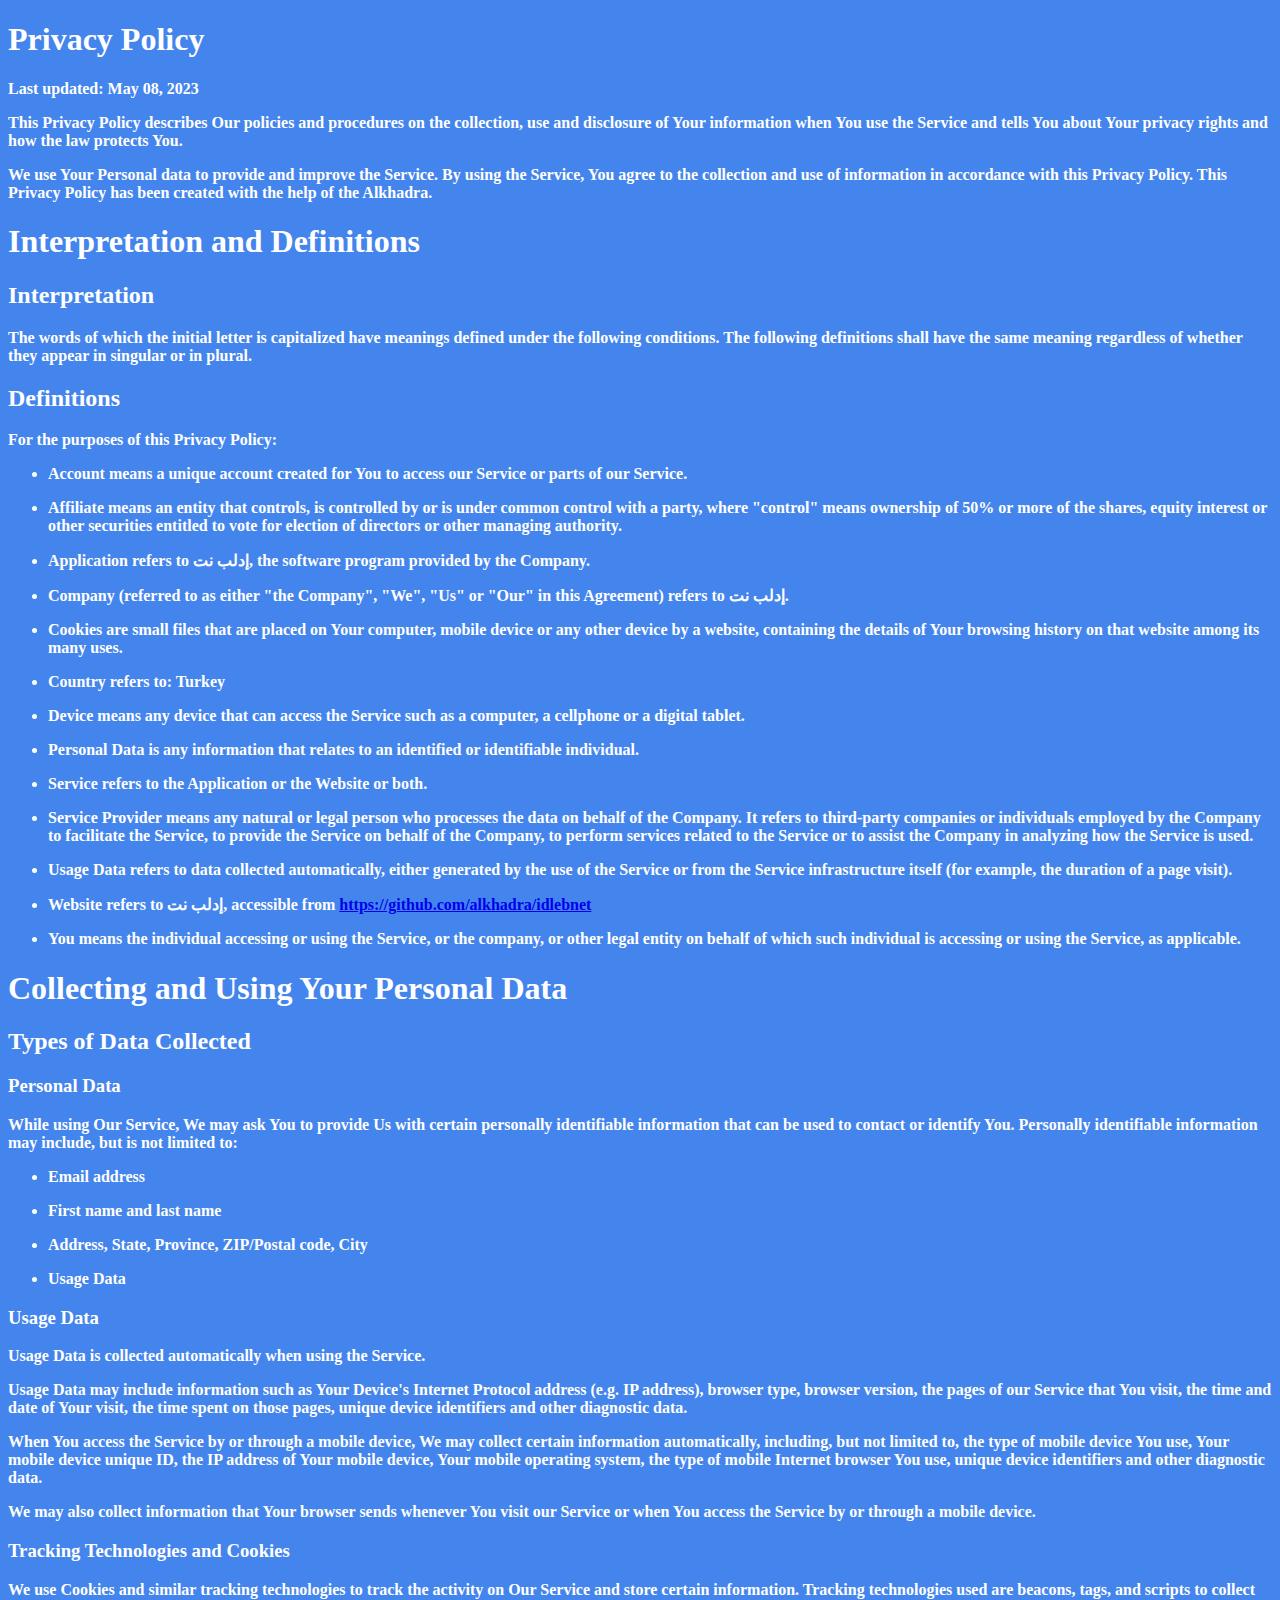
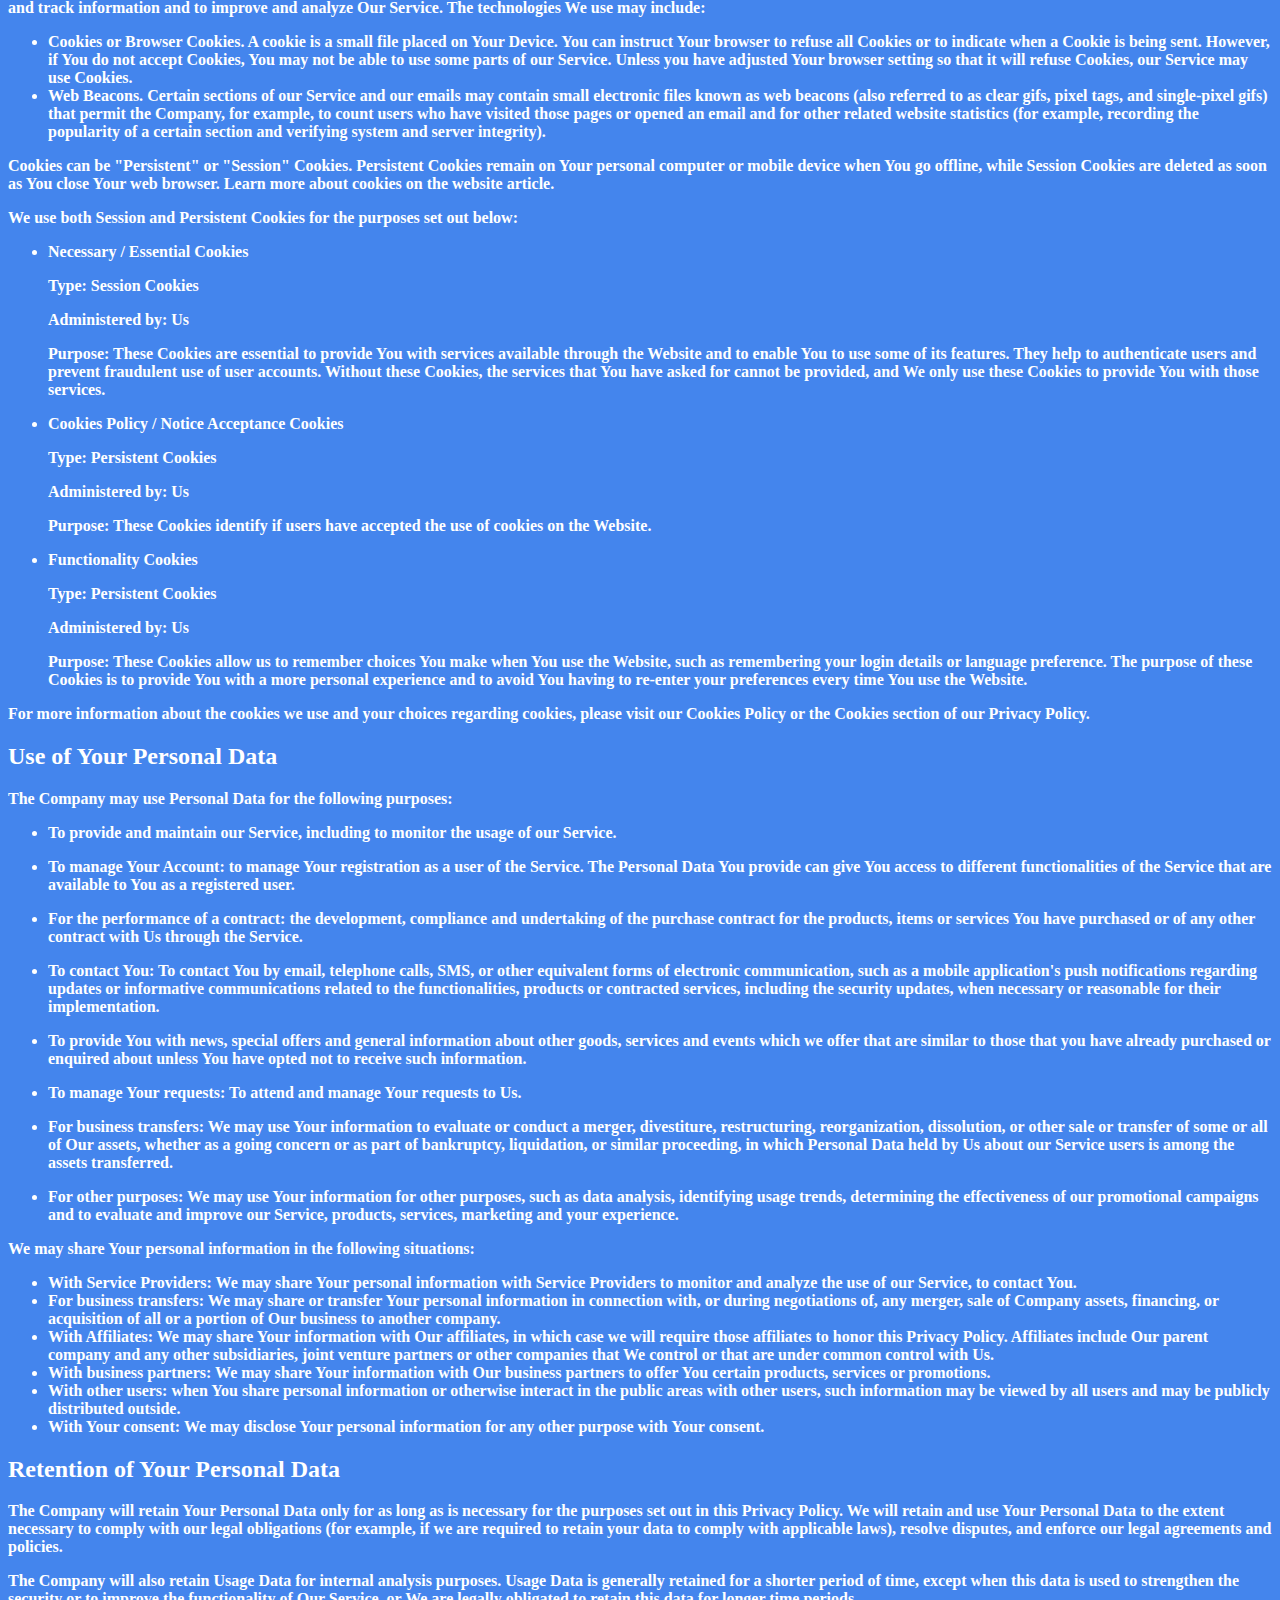
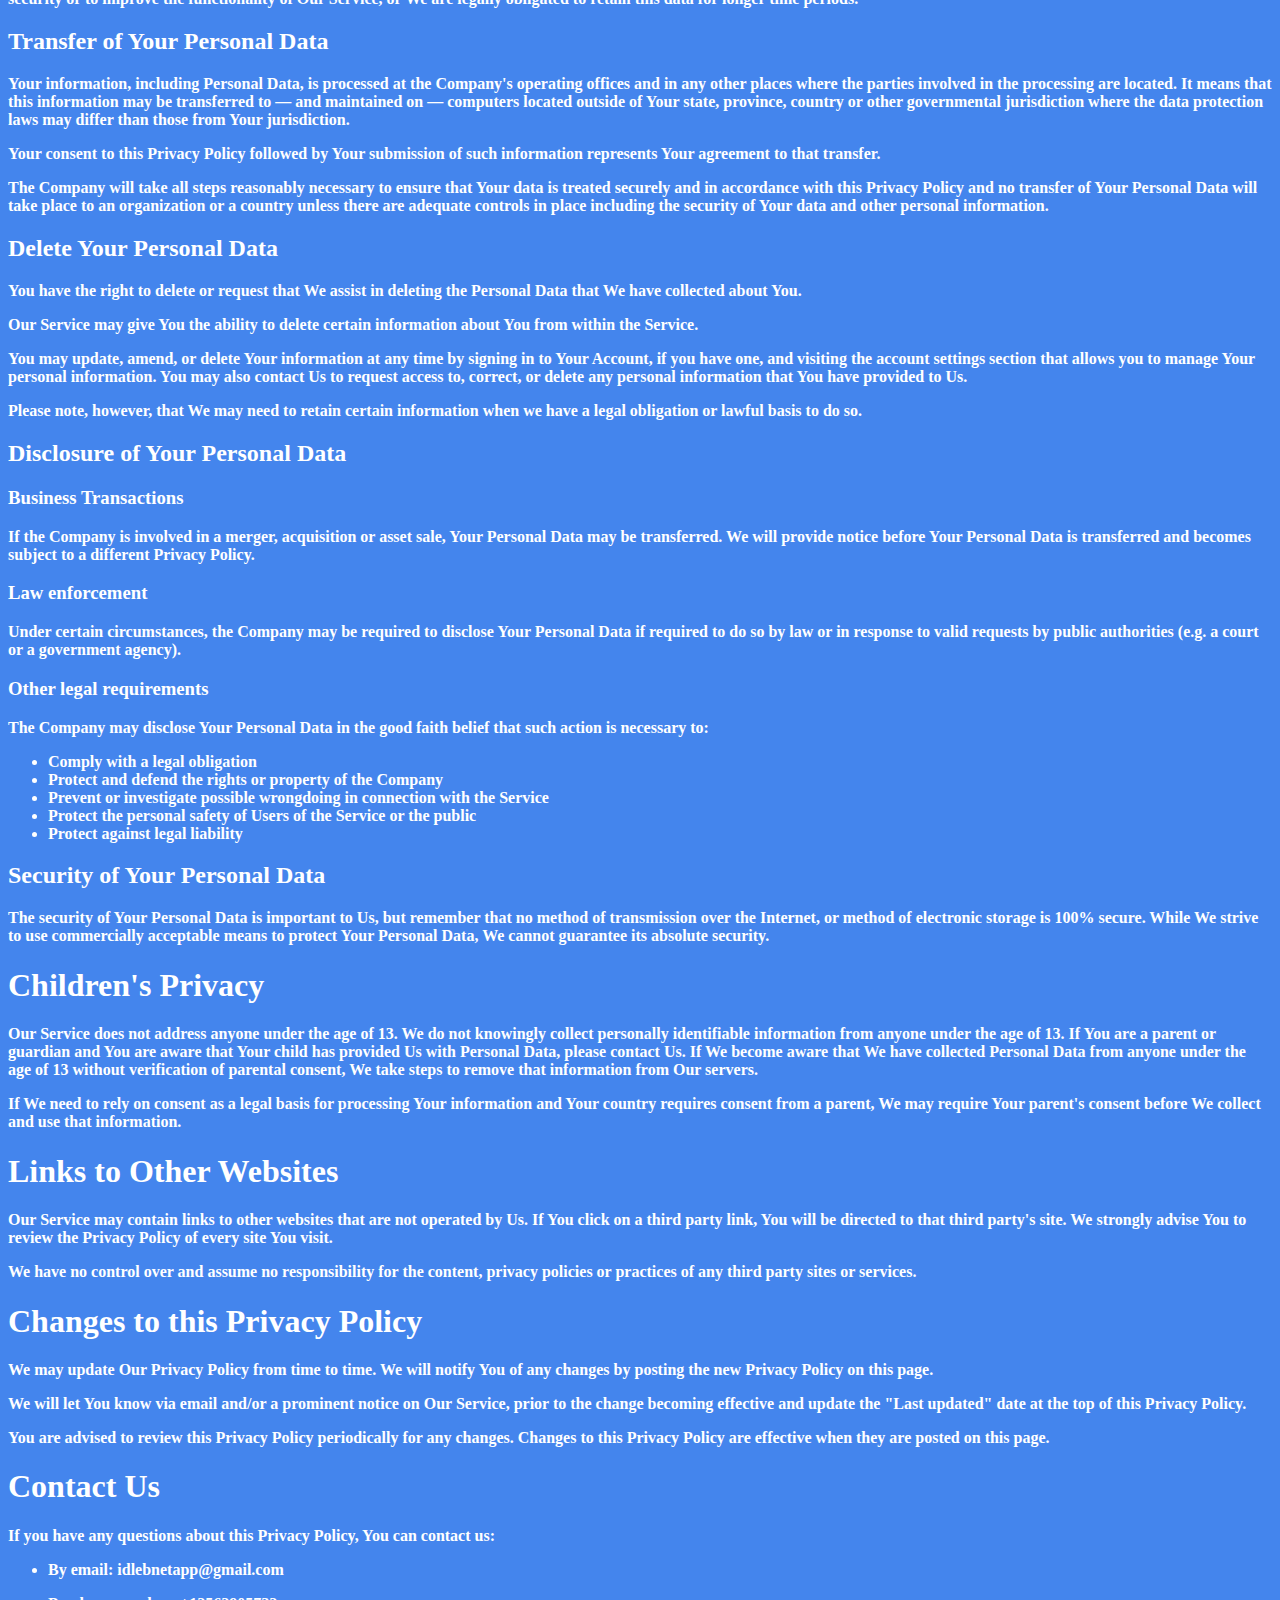
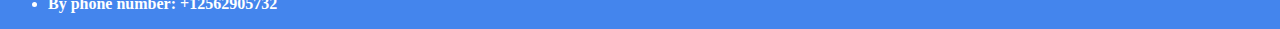
<file: pages/privacy.html>
<!DOCTYPE html><html lang="en"><head><meta charset="UTF-8"><meta http-equiv="X-UA-Compatible" content="IE=edge"><meta name="viewport" content="width=device-width, initial-scale=1.0"><title>سياسة الخصوصية</title><style>html{ background-color: #4485ED; color: #fff; font-weight: bolder; }</style></head><body><h1>Privacy Policy</h1><p>Last updated: May 08, 2023</p><p>This Privacy Policy describes Our policies and procedures on the collection, use and disclosure of Your information when You use the Service and tells You about Your privacy rights and how the law protects You.</p><p>We use Your Personal data to provide and improve the Service. By using the Service, You agree to the collection and use of information in accordance with this Privacy Policy. This Privacy Policy has been created with the help of the Alkhadra.</p><h1>Interpretation and Definitions</h1><h2>Interpretation</h2><p>The words of which the initial letter is capitalized have meanings defined under the following conditions. The following definitions shall have the same meaning regardless of whether they appear in singular or in plural.</p><h2>Definitions</h2><p>For the purposes of this Privacy Policy:</p><ul><li><p><strong>Account</strong> means a unique account created for You to access our Service or parts of our Service.</p></li><li><p><strong>Affiliate</strong> means an entity that controls, is controlled by or is under common control with a party, where &quot;control&quot; means ownership of 50% or more of the shares, equity interest or other securities entitled to vote for election of directors or other managing authority.</p></li><li><p><strong>Application</strong> refers to إدلب نت, the software program provided by the Company.</p></li><li><p><strong>Company</strong> (referred to as either &quot;the Company&quot;, &quot;We&quot;, &quot;Us&quot; or &quot;Our&quot; in this Agreement) refers to إدلب نت.</p></li><li><p><strong>Cookies</strong> are small files that are placed on Your computer, mobile device or any other device by a website, containing the details of Your browsing history on that website among its many uses.</p></li><li><p><strong>Country</strong> refers to: Turkey</p></li><li><p><strong>Device</strong> means any device that can access the Service such as a computer, a cellphone or a digital tablet.</p></li><li><p><strong>Personal Data</strong> is any information that relates to an identified or identifiable individual.</p></li><li><p><strong>Service</strong> refers to the Application or the Website or both.</p></li><li><p><strong>Service Provider</strong> means any natural or legal person who processes the data on behalf of the Company. It refers to third-party companies or individuals employed by the Company to facilitate the Service, to provide the Service on behalf of the Company, to perform services related to the Service or to assist the Company in analyzing how the Service is used.</p></li><li><p><strong>Usage Data</strong> refers to data collected automatically, either generated by the use of the Service or from the Service infrastructure itself (for example, the duration of a page visit).</p></li><li><p><strong>Website</strong> refers to إدلب نت, accessible from <a href="https://github.com/alkhadra/idlebnet" rel="external nofollow noopener" target="_blank">https://github.com/alkhadra/idlebnet</a></p></li><li><p><strong>You</strong> means the individual accessing or using the Service, or the company, or other legal entity on behalf of which such individual is accessing or using the Service, as applicable.</p></li></ul><h1>Collecting and Using Your Personal Data</h1><h2>Types of Data Collected</h2><h3>Personal Data</h3><p>While using Our Service, We may ask You to provide Us with certain personally identifiable information that can be used to contact or identify You. Personally identifiable information may include, but is not limited to:</p><ul><li><p>Email address</p></li><li><p>First name and last name</p></li><li><p>Address, State, Province, ZIP/Postal code, City</p></li><li><p>Usage Data</p></li></ul><h3>Usage Data</h3><p>Usage Data is collected automatically when using the Service.</p><p>Usage Data may include information such as Your Device's Internet Protocol address (e.g. IP address), browser type, browser version, the pages of our Service that You visit, the time and date of Your visit, the time spent on those pages, unique device identifiers and other diagnostic data.</p><p>When You access the Service by or through a mobile device, We may collect certain information automatically, including, but not limited to, the type of mobile device You use, Your mobile device unique ID, the IP address of Your mobile device, Your mobile operating system, the type of mobile Internet browser You use, unique device identifiers and other diagnostic data.</p><p>We may also collect information that Your browser sends whenever You visit our Service or when You access the Service by or through a mobile device.</p><h3>Tracking Technologies and Cookies</h3><p>We use Cookies and similar tracking technologies to track the activity on Our Service and store certain information. Tracking technologies used are beacons, tags, and scripts to collect and track information and to improve and analyze Our Service. The technologies We use may include:</p><ul><li><strong>Cookies or Browser Cookies.</strong> A cookie is a small file placed on Your Device. You can instruct Your browser to refuse all Cookies or to indicate when a Cookie is being sent. However, if You do not accept Cookies, You may not be able to use some parts of our Service. Unless you have adjusted Your browser setting so that it will refuse Cookies, our Service may use Cookies.</li><li><strong>Web Beacons.</strong> Certain sections of our Service and our emails may contain small electronic files known as web beacons (also referred to as clear gifs, pixel tags, and single-pixel gifs) that permit the Company, for example, to count users who have visited those pages or opened an email and for other related website statistics (for example, recording the popularity of a certain section and verifying system and server integrity).</li></ul><p>Cookies can be &quot;Persistent&quot; or &quot;Session&quot; Cookies. Persistent Cookies remain on Your personal computer or mobile device when You go offline, while Session Cookies are deleted as soon as You close Your web browser. Learn more about cookies on the website</a> article.</p><p>We use both Session and Persistent Cookies for the purposes set out below:</p><ul><li><p><strong>Necessary / Essential Cookies</strong></p><p>Type: Session Cookies</p><p>Administered by: Us</p><p>Purpose: These Cookies are essential to provide You with services available through the Website and to enable You to use some of its features. They help to authenticate users and prevent fraudulent use of user accounts. Without these Cookies, the services that You have asked for cannot be provided, and We only use these Cookies to provide You with those services.</p></li><li><p><strong>Cookies Policy / Notice Acceptance Cookies</strong></p><p>Type: Persistent Cookies</p><p>Administered by: Us</p><p>Purpose: These Cookies identify if users have accepted the use of cookies on the Website.</p></li><li><p><strong>Functionality Cookies</strong></p><p>Type: Persistent Cookies</p><p>Administered by: Us</p><p>Purpose: These Cookies allow us to remember choices You make when You use the Website, such as remembering your login details or language preference. The purpose of these Cookies is to provide You with a more personal experience and to avoid You having to re-enter your preferences every time You use the Website.</p></li></ul><p>For more information about the cookies we use and your choices regarding cookies, please visit our Cookies Policy or the Cookies section of our Privacy Policy.</p><h2>Use of Your Personal Data</h2><p>The Company may use Personal Data for the following purposes:</p><ul><li><p><strong>To provide and maintain our Service</strong>, including to monitor the usage of our Service.</p></li><li><p><strong>To manage Your Account:</strong> to manage Your registration as a user of the Service. The Personal Data You provide can give You access to different functionalities of the Service that are available to You as a registered user.</p></li><li><p><strong>For the performance of a contract:</strong> the development, compliance and undertaking of the purchase contract for the products, items or services You have purchased or of any other contract with Us through the Service.</p></li><li><p><strong>To contact You:</strong> To contact You by email, telephone calls, SMS, or other equivalent forms of electronic communication, such as a mobile application's push notifications regarding updates or informative communications related to the functionalities, products or contracted services, including the security updates, when necessary or reasonable for their implementation.</p></li><li><p><strong>To provide You</strong> with news, special offers and general information about other goods, services and events which we offer that are similar to those that you have already purchased or enquired about unless You have opted not to receive such information.</p></li><li><p><strong>To manage Your requests:</strong> To attend and manage Your requests to Us.</p></li><li><p><strong>For business transfers:</strong> We may use Your information to evaluate or conduct a merger, divestiture, restructuring, reorganization, dissolution, or other sale or transfer of some or all of Our assets, whether as a going concern or as part of bankruptcy, liquidation, or similar proceeding, in which Personal Data held by Us about our Service users is among the assets transferred.</p></li><li><p><strong>For other purposes</strong>: We may use Your information for other purposes, such as data analysis, identifying usage trends, determining the effectiveness of our promotional campaigns and to evaluate and improve our Service, products, services, marketing and your experience.</p></li></ul><p>We may share Your personal information in the following situations:</p><ul><li><strong>With Service Providers:</strong> We may share Your personal information with Service Providers to monitor and analyze the use of our Service, to contact You.</li><li><strong>For business transfers:</strong> We may share or transfer Your personal information in connection with, or during negotiations of, any merger, sale of Company assets, financing, or acquisition of all or a portion of Our business to another company.</li><li><strong>With Affiliates:</strong> We may share Your information with Our affiliates, in which case we will require those affiliates to honor this Privacy Policy. Affiliates include Our parent company and any other subsidiaries, joint venture partners or other companies that We control or that are under common control with Us.</li><li><strong>With business partners:</strong> We may share Your information with Our business partners to offer You certain products, services or promotions.</li><li><strong>With other users:</strong> when You share personal information or otherwise interact in the public areas with other users, such information may be viewed by all users and may be publicly distributed outside.</li><li><strong>With Your consent</strong>: We may disclose Your personal information for any other purpose with Your consent.</li></ul><h2>Retention of Your Personal Data</h2><p>The Company will retain Your Personal Data only for as long as is necessary for the purposes set out in this Privacy Policy. We will retain and use Your Personal Data to the extent necessary to comply with our legal obligations (for example, if we are required to retain your data to comply with applicable laws), resolve disputes, and enforce our legal agreements and policies.</p><p>The Company will also retain Usage Data for internal analysis purposes. Usage Data is generally retained for a shorter period of time, except when this data is used to strengthen the security or to improve the functionality of Our Service, or We are legally obligated to retain this data for longer time periods.</p><h2>Transfer of Your Personal Data</h2><p>Your information, including Personal Data, is processed at the Company's operating offices and in any other places where the parties involved in the processing are located. It means that this information may be transferred to — and maintained on — computers located outside of Your state, province, country or other governmental jurisdiction where the data protection laws may differ than those from Your jurisdiction.</p><p>Your consent to this Privacy Policy followed by Your submission of such information represents Your agreement to that transfer.</p><p>The Company will take all steps reasonably necessary to ensure that Your data is treated securely and in accordance with this Privacy Policy and no transfer of Your Personal Data will take place to an organization or a country unless there are adequate controls in place including the security of Your data and other personal information.</p><h2>Delete Your Personal Data</h2><p>You have the right to delete or request that We assist in deleting the Personal Data that We have collected about You.</p><p>Our Service may give You the ability to delete certain information about You from within the Service.</p><p>You may update, amend, or delete Your information at any time by signing in to Your Account, if you have one, and visiting the account settings section that allows you to manage Your personal information. You may also contact Us to request access to, correct, or delete any personal information that You have provided to Us.</p><p>Please note, however, that We may need to retain certain information when we have a legal obligation or lawful basis to do so.</p><h2>Disclosure of Your Personal Data</h2><h3>Business Transactions</h3><p>If the Company is involved in a merger, acquisition or asset sale, Your Personal Data may be transferred. We will provide notice before Your Personal Data is transferred and becomes subject to a different Privacy Policy.</p><h3>Law enforcement</h3><p>Under certain circumstances, the Company may be required to disclose Your Personal Data if required to do so by law or in response to valid requests by public authorities (e.g. a court or a government agency).</p><h3>Other legal requirements</h3><p>The Company may disclose Your Personal Data in the good faith belief that such action is necessary to:</p><ul><li>Comply with a legal obligation</li><li>Protect and defend the rights or property of the Company</li><li>Prevent or investigate possible wrongdoing in connection with the Service</li><li>Protect the personal safety of Users of the Service or the public</li><li>Protect against legal liability</li></ul><h2>Security of Your Personal Data</h2><p>The security of Your Personal Data is important to Us, but remember that no method of transmission over the Internet, or method of electronic storage is 100% secure. While We strive to use commercially acceptable means to protect Your Personal Data, We cannot guarantee its absolute security.</p><h1>Children's Privacy</h1><p>Our Service does not address anyone under the age of 13. We do not knowingly collect personally identifiable information from anyone under the age of 13. If You are a parent or guardian and You are aware that Your child has provided Us with Personal Data, please contact Us. If We become aware that We have collected Personal Data from anyone under the age of 13 without verification of parental consent, We take steps to remove that information from Our servers.</p><p>If We need to rely on consent as a legal basis for processing Your information and Your country requires consent from a parent, We may require Your parent's consent before We collect and use that information.</p><h1>Links to Other Websites</h1><p>Our Service may contain links to other websites that are not operated by Us. If You click on a third party link, You will be directed to that third party's site. We strongly advise You to review the Privacy Policy of every site You visit.</p><p>We have no control over and assume no responsibility for the content, privacy policies or practices of any third party sites or services.</p><h1>Changes to this Privacy Policy</h1><p>We may update Our Privacy Policy from time to time. We will notify You of any changes by posting the new Privacy Policy on this page.</p><p>We will let You know via email and/or a prominent notice on Our Service, prior to the change becoming effective and update the &quot;Last updated&quot; date at the top of this Privacy Policy.</p><p>You are advised to review this Privacy Policy periodically for any changes. Changes to this Privacy Policy are effective when they are posted on this page.</p><h1>Contact Us</h1><p>If you have any questions about this Privacy Policy, You can contact us:</p><ul><li><p>By email: idlebnetapp@gmail.com</p></li><li><p>By phone number: +12562905732</p></li></ul></body></html>
</file>
